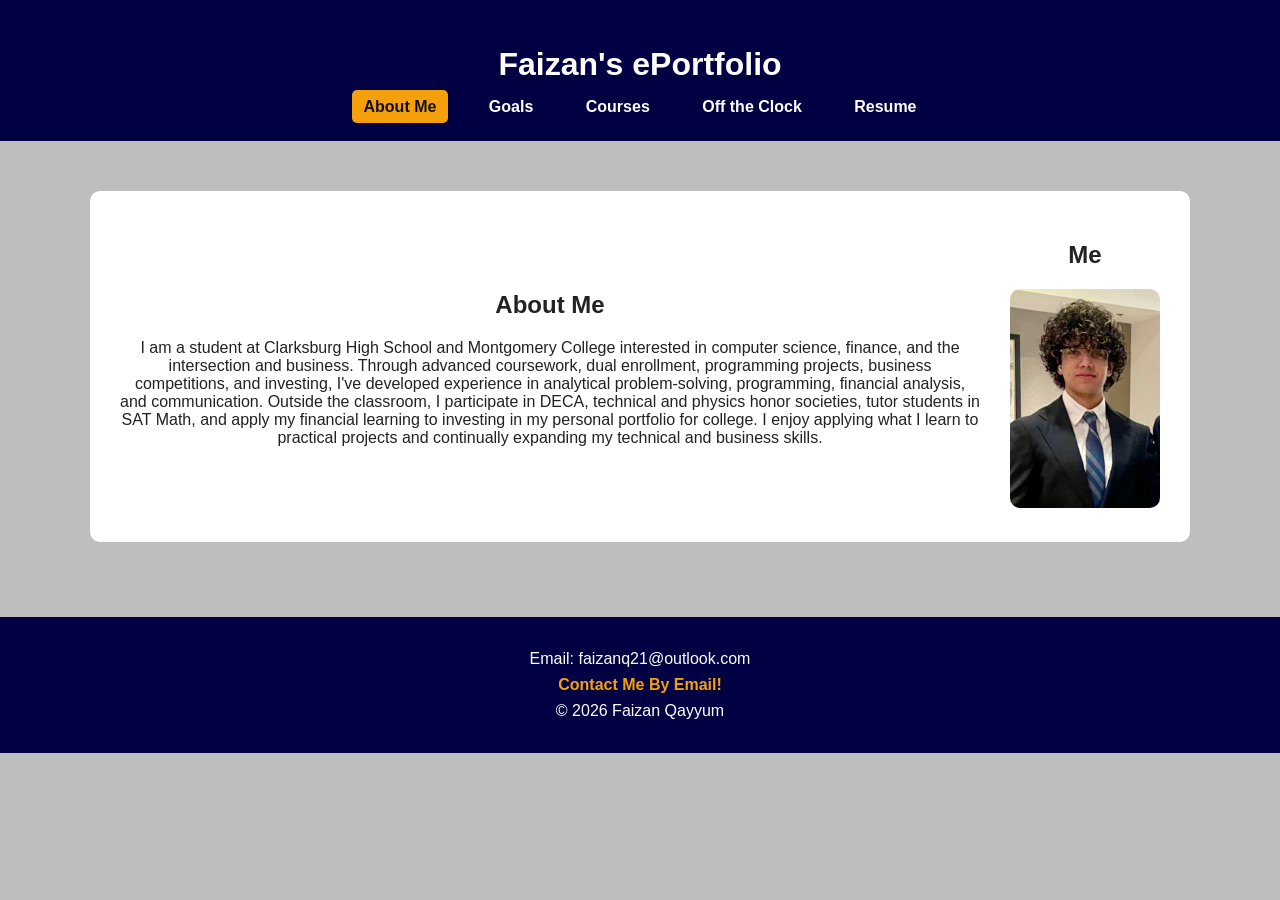
<file: index.html>
<!DOCTYPE html>
<html lang = "en">
    <head>
        <meta charset = "UTF-8">
        <link rel = "stylesheet" href = "css/style.css">
        <title>Faizan's ePortfolio</title>
    </head>
    <body>
        <header>
            <h1>Faizan's ePortfolio</h1>
            <nav>
                <li><a class = "active" href = "index.html" target="_self" title="About Me">About Me</a></li>
                <li><a href = "goals.html" target="_self" title="Goals">Goals</a></li>
                <li><a href = "courses.html" target="_self" title="Courses">Courses</a></li>
                <li><a href = "offclock.html" target="_self" title="Off the Clock">Off the Clock</a></li>
                <li><a href = "QayyumFaizanResume.pdf" target="_self" title="Resume">Resume</a></li>
            </nav>
        </header>

        <main>
            <section class = "bio">
                <div class = "bio_text">
                    <h2>About Me</h2>

                    <p>I am a student at Clarksburg High School and Montgomery College 
                        interested in computer science, finance, and the intersection and 
                        business. Through advanced coursework, dual enrollment, programming 
                        projects, business competitions, and investing, I've developed experience 
                        in analytical problem-solving, programming, financial analysis, and 
                        communication. Outside the classroom, I participate in DECA, 
                        technical and physics honor societies, tutor students in SAT Math,
                         and apply my financial learning to investing in my personal 
                         portfolio for college. I enjoy applying what I learn to practical
                          projects and continually expanding my technical and business skills.
                    </p>

                </div>
                <div class = "bio_image">
                    <h2>Me</h2>

                    <img src = "images/Faizan_headshot.jpg" alt = "Photo of me" width = "150px">
                </div>
            </section>

            </section>
        </main>

        <footer>
            <p>Email: faizanq21@outlook.com</p>
            <p>
                <a href = "mailto:faizanq21@outlook.com">
                    Contact Me By Email!
                </a>
            </p>
            <p>© 2026 Faizan Qayyum</p>
        </footer>
    </body>
</html>
</file>
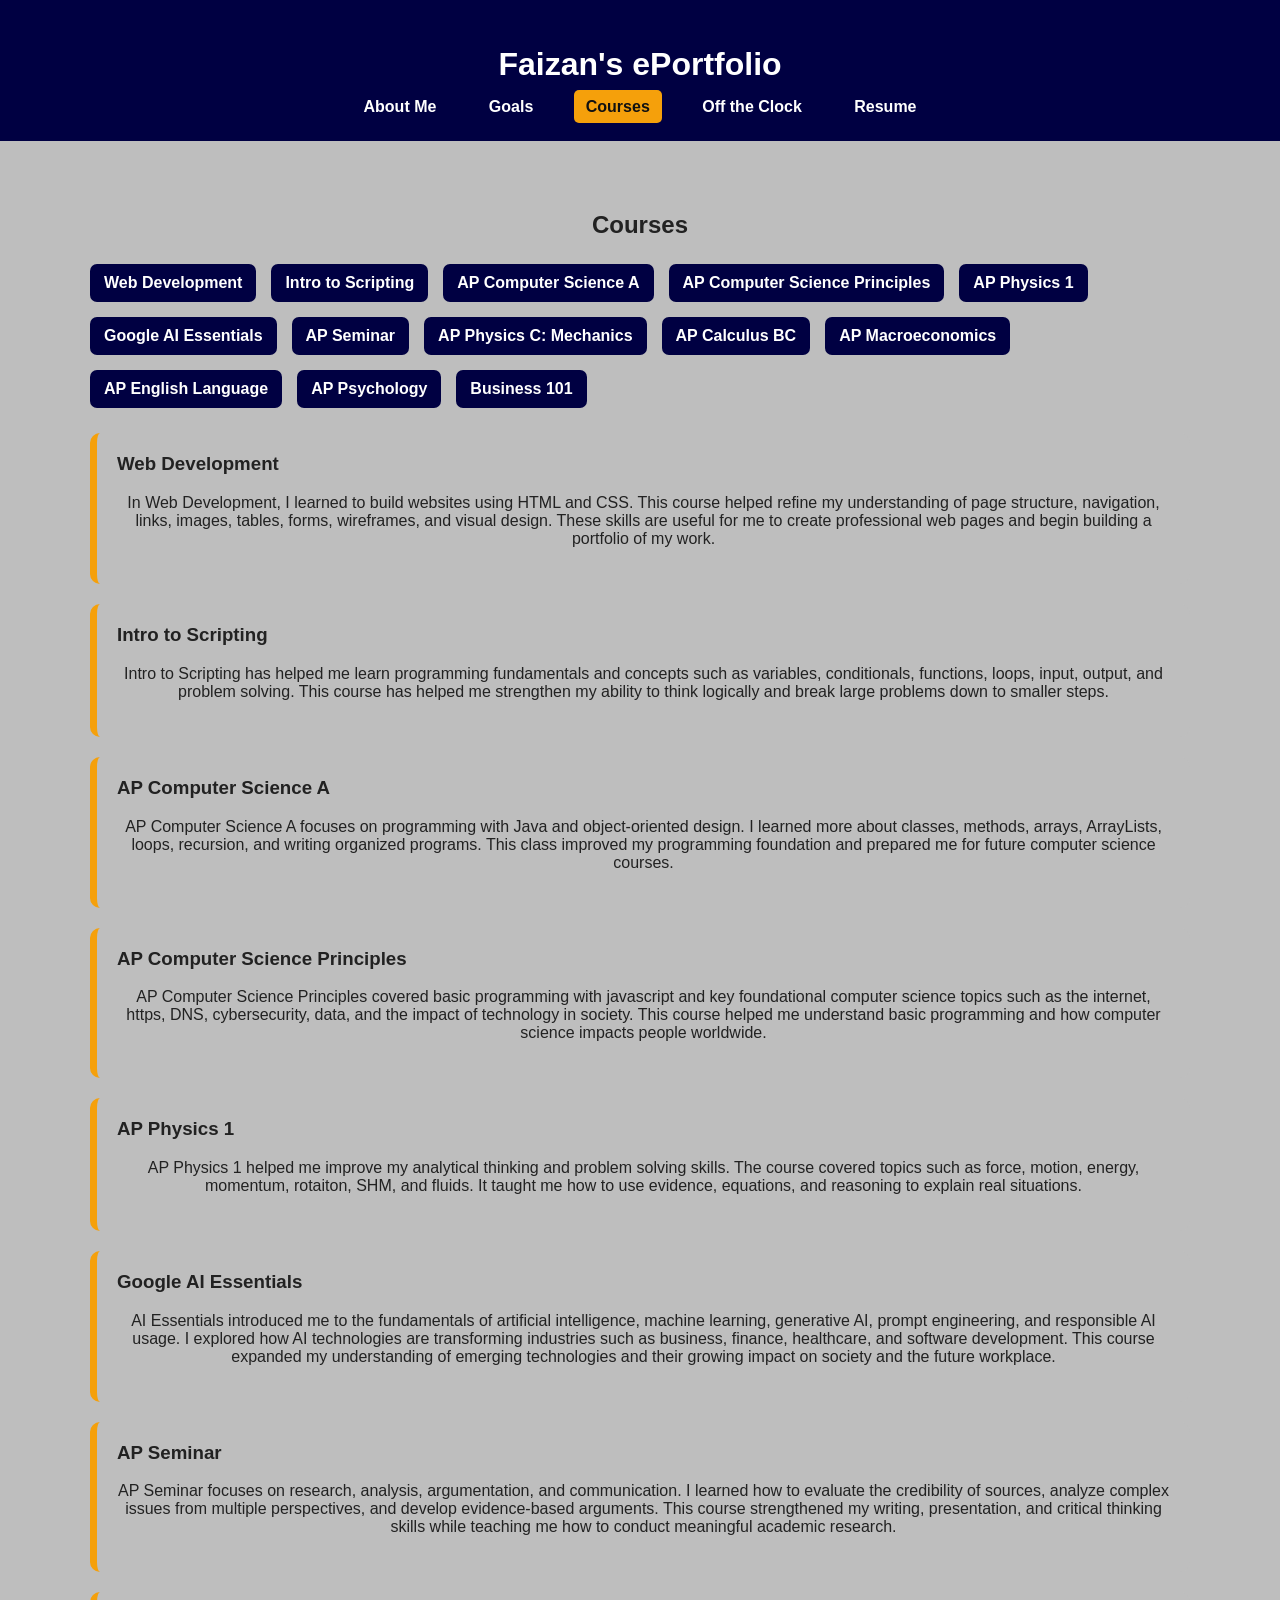
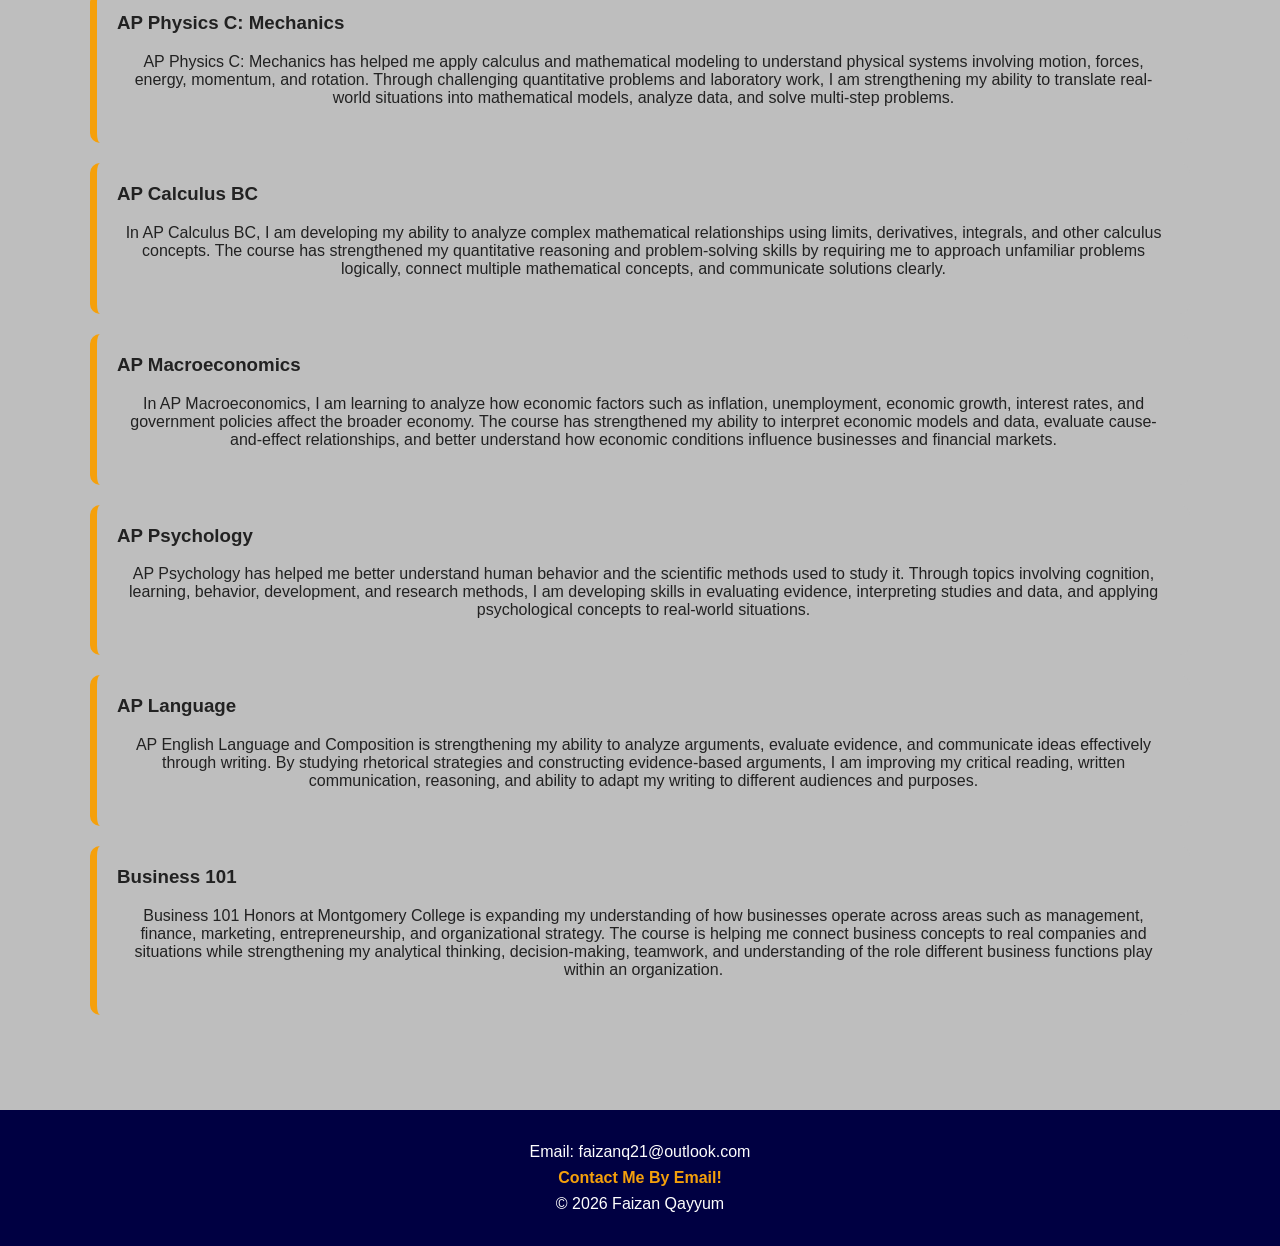
<file: courses.html>
<!DOCTYPE html>
<html lang = "en">
    <head>
        <meta charset = "UTF-8">
        <link rel = "stylesheet" href = "css/style.css">
        <title>Faizan's ePortfolio</title>
    </head>
    <body>
        <header>
            <h1>Faizan's ePortfolio</h1>
            <nav>
                <li><a href = "index.html" target="_self" title="About Me">About Me</a></li>
                <li><a href = "goals.html" target="_self" title="Goals">Goals</a></li>
                <li><a class = "active" href = "courses.html" target="_self" title="Courses">Courses</a></li>
                <li><a href = "offclock.html" target="_self" title="Off the Clock">Off the Clock</a></li>
                <li><a href = "QayyumFaizanResume.pdf" target="_self" title="Resume">Resume</a></li>
            </nav>
        </header>

        <main>
            <section class = "page_content">
                <h2>Courses</h2>

                <div class = "anchors">
                    <a href = "#webdev">Web Development</a>
                    <a href = "#scripting">Intro to Scripting</a>
                    <a href = "#CSA">AP Computer Science A</a>
                    <a href = "#CSP">AP Computer Science Principles</a>
                    <a href = "#Physics">AP Physics 1</a>
                    <a href = "#AIEssentials">Google AI Essentials</a>
                    <a href = "#Seminar">AP Seminar</a>
                    <a href = "#Mechanics">AP Physics C: Mechanics</a>
                    <a href = "#Calc">AP Calculus BC</a>
                    <a href = "#Macro">AP Macroeconomics</a>
                    <a href = "#Lang">AP English Language</a>
                    <a href = "#Psych">AP Psychology</a>
                    <a href = "#bsad">Business 101</a>
                </div>

                <section id = "webdev" class = "course">
                    <h3>Web Development</h3>

                    <p>In Web Development, I learned to build websites using HTML 
                        and CSS. This course helped refine my understanding of page 
                        structure, navigation, links, images, tables, forms, 
                        wireframes, and visual design. These skills are useful for 
                        me to create professional web pages and begin building a 
                        portfolio of my work.
                    </p>
                </section>

                <section id = "scripting" class = "course">
                    <h3>Intro to Scripting</h3>

                    <p>Intro to Scripting has helped me learn programming fundamentals 
                        and concepts such as variables, conditionals, functions, loops,
                        input, output, and problem solving. This course has helped me 
                        strengthen my ability to think logically and break large problems
                        down to smaller steps.
                    </p>
                </section>

                <section id = "CSA" class = "course">
                    <h3>AP Computer Science A</h3>

                    <p>AP Computer Science A focuses on programming with Java and object-oriented
                        design. I learned more about classes, methods, arrays, ArrayLists, loops, 
                        recursion, and writing organized programs. This class improved my programming
                        foundation and prepared me for future computer science courses.
                    </p>
                </section>

                <section id = "CSP" class = "course">
                    <h3>AP Computer Science Principles</h3>

                    <p>AP Computer Science Principles covered basic programming with javascript 
                        and key foundational computer science topics such as the internet, https,
                        DNS, cybersecurity, data, and the impact of technology in society. This
                        course helped me understand basic programming and how computer science 
                        impacts people worldwide. 
                    </p>
                </section>

                <section id = "Physics" class = "course">
                    <h3>AP Physics 1</h3>

                    <p>AP Physics 1 helped me improve my analytical thinking and problem solving skills.
                        The course covered topics such as force, motion, energy, momentum, rotaiton, 
                        SHM, and fluids. It taught me how to use evidence, equations, and reasoning to 
                        explain real situations.
                    </p>
                </section>

                <section id = "AIEssentials" class = "course">
                    <h3>Google AI Essentials</h3>

                    <p>AI Essentials introduced me to the fundamentals of artificial intelligence, 
                        machine learning, generative AI, prompt engineering, and responsible AI usage. 
                        I explored how AI technologies are transforming industries such as business, 
                        finance, healthcare, and software development. This course expanded my 
                        understanding of emerging technologies and their growing impact on society 
                        and the future workplace.
                    </p>
                </section>

                <section id = "Seminar" class = "course">
                    <h3>AP Seminar</h3>

                    <p>AP Seminar focuses on research, analysis, argumentation, and communication. 
                        I learned how to evaluate the credibility of sources, analyze complex 
                        issues from multiple perspectives, and develop evidence-based arguments. 
                        This course strengthened my writing, presentation, and critical thinking
                         skills while teaching me how to conduct meaningful academic research.
                    </p>
                </section>

                <section id = "Mechanics" class = "course">
                    <h3>AP Physics C: Mechanics</h3>

                    <p>AP Physics C: Mechanics has helped me apply calculus and mathematical 
                        modeling to understand physical systems involving motion, forces, 
                        energy, momentum, and rotation. Through challenging quantitative 
                        problems and laboratory work, I am strengthening my ability to translate
                         real-world situations into mathematical models, analyze data, and 
                         solve multi-step problems.
                    </p>
                </section>

                <section id = "Calc" class = "course">
                    <h3>AP Calculus BC</h3>

                    <p>In AP Calculus BC, I am developing my ability to analyze complex 
                        mathematical relationships using limits, derivatives, integrals,
                         and other calculus concepts. The course has strengthened my 
                         quantitative reasoning and problem-solving skills by requiring me 
                         to approach unfamiliar problems logically, connect multiple 
                         mathematical concepts, and communicate solutions clearly.
                    </p>
                </section>

                <section id = "Macro" class = "course">
                    <h3>AP Macroeconomics</h3>

                    <p>In AP Macroeconomics, I am learning to analyze how economic factors 
                        such as inflation, unemployment, economic growth, interest rates, 
                        and government policies affect the broader economy. The course 
                        has strengthened my ability to interpret economic models and data,
                         evaluate cause-and-effect relationships, and better understand
                          how economic conditions influence businesses and financial markets.
                    </p>
                </section>

                <section id = "Psych" class = "course">
                    <h3>AP Psychology</h3>

                    <p>AP Psychology has helped me better understand human behavior 
                        and the scientific methods used to study it. Through topics
                         involving cognition, learning, behavior, development, 
                         and research methods, I am developing skills in evaluating evidence,
                          interpreting studies and data, and applying psychological 
                          concepts to real-world situations.
                    </p>
                </section>

                <section id = "Lang" class = "course">
                    <h3>AP Language</h3>

                    <p>AP English Language and Composition is strengthening my ability 
                        to analyze arguments, evaluate evidence, and communicate ideas
                         effectively through writing. By studying rhetorical strategies
                          and constructing evidence-based arguments, I am improving my 
                          critical reading, written communication, reasoning, and 
                          ability to adapt my writing to different audiences and purposes.
                    </p>
                </section>

                <section id = "bsad" class = "course">
                    <h3>Business 101</h3>

                    <p>Business 101 Honors at Montgomery College is expanding my understanding
                         of how businesses operate across areas such as management, finance,
                          marketing, entrepreneurship, and organizational strategy. The course
                           is helping me connect business concepts to real companies and
                            situations while strengthening my analytical thinking,
                             decision-making, teamwork, and understanding of the role different
                              business functions play within an organization.
                    </p>
                </section>
            </section>
        </main>

        <footer>
            <p>Email: faizanq21@outlook.com</p>
            <p>
                <a href = "mailto:faizanq21@outlook.com">
                    Contact Me By Email!
                </a>
            </p>
            <p>© 2026 Faizan Qayyum</p>
        </footer>
    </body>
</html>
</file>
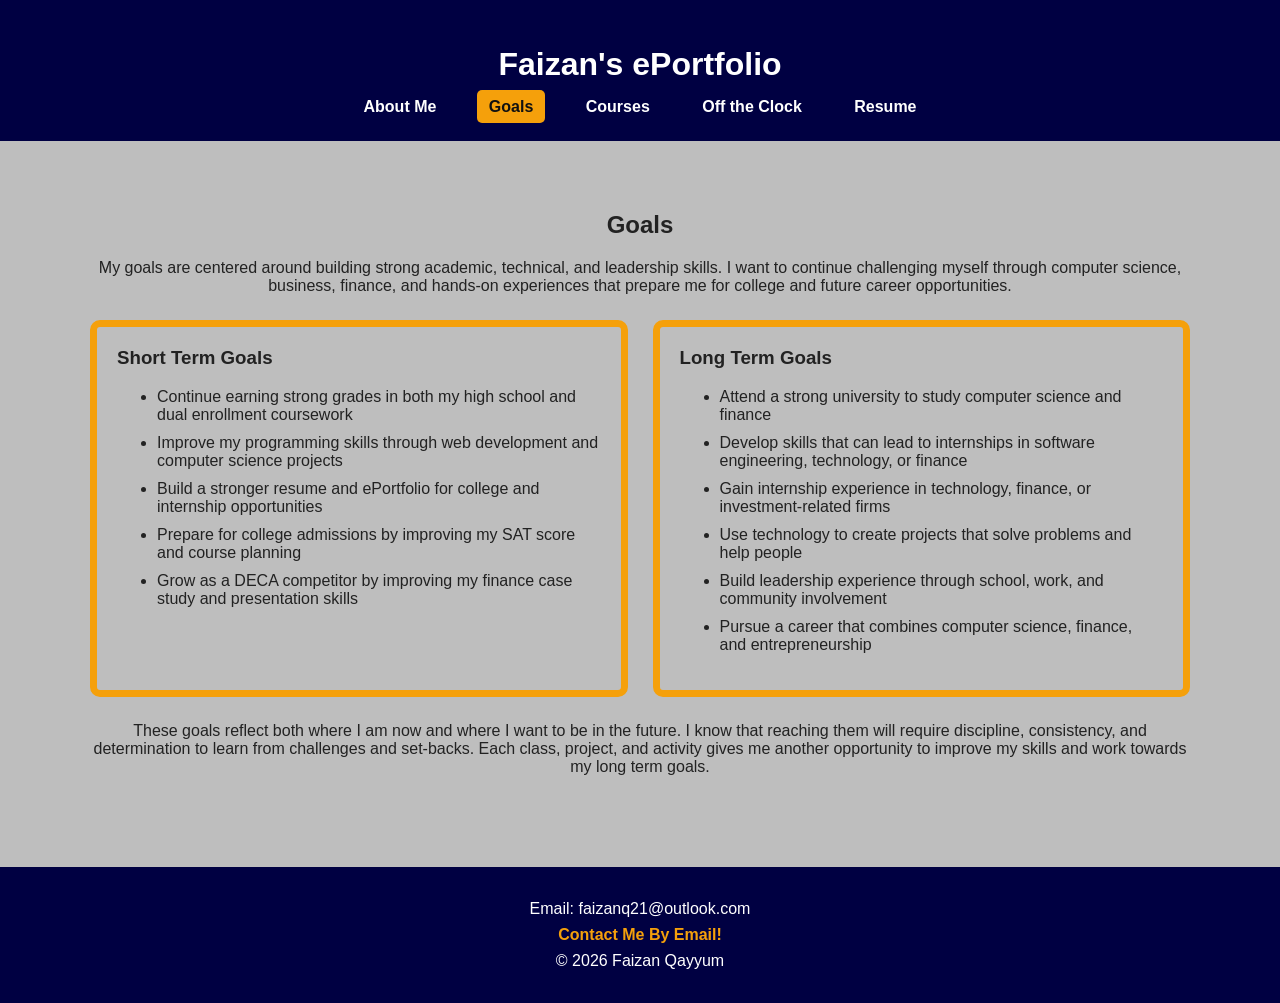
<file: goals.html>
<!DOCTYPE html>
<html lang = "en">
    <head>
        <meta charset = "UTF-8">
        <link rel = "stylesheet" href = "css/style.css">
        <title>Faizan's ePortfolio</title>
    </head>
    <body>
        <header>
            <h1>Faizan's ePortfolio</h1>
            <nav>
                <li><a href = "index.html" target="_self" title="About Me">About Me</a></li>
                <li><a class = "active" href = "goals.html" target="_self" title="Goals">Goals</a></li>
                <li><a href = "courses.html" target="_self" title="Courses">Courses</a></li>
                <li><a href = "offclock.html" target="_self" title="Off the Clock">Off the Clock</a></li>
                <li><a href = "QayyumFaizanResume.pdf" target="_self" title="Resume">Resume</a></li>
            </nav>
        </header>

        <main>
            <section class = "page_content">
                <h2>Goals</h2>

                <p>
                    My goals are centered around building strong academic, technical, 
                    and leadership skills. I want to continue challenging myself 
                    through computer science, business, finance, and hands-on 
                    experiences that prepare me for college and future career 
                    opportunities.
                </p>

                <div class = "cols">
                    <div class = "col">
                        <h3>Short Term Goals</h3>
                        <ul>
                            <li>Continue earning strong grades in both my high school 
                                and dual enrollment coursework
                            </li>
                            <li>Improve my programming skills through web development 
                                and computer science projects
                            </li>
                            <li>Build a stronger resume and ePortfolio for college and
                                internship opportunities
                            </li>
                            <li>Prepare for college admissions by improving my SAT score
                                and course planning
                            </li>
                            <li>Grow as a DECA competitor by improving my finance case 
                                study and presentation skills
                            </li>
                        </ul>
                    </div>

                    <div class = "col">
                        <h3>Long Term Goals</h3>
                        <ul>
                            <li>Attend a strong university to study computer science and finance</li>
                            <li>Develop skills that can lead to internships in software
                                engineering, technology, or finance
                            </li>
                            <li>Gain internship experience in technology, finance, or investment-related 
                                firms
                            </li>
                            <li>Use technology to create projects that solve problems and 
                                help people
                            </li>
                            <li>Build leadership experience through school, work, and community
                                involvement
                            </li>
                            <li>Pursue a career that combines computer science, finance, 
                                and entrepreneurship
                            </li>
                        </ul>
                    </div>
                </div>
                <p>
                    These goals reflect both where I am now and where I want to be in 
                    the future. I know that reaching them will require discipline, 
                    consistency, and determination to learn from challenges and set-backs.
                    Each class, project, and activity gives me another opportunity to 
                    improve my skills and work towards my long term goals.
                </p>
            </section>
        </main>

        <footer>
            <p>Email: faizanq21@outlook.com</p>
            <p>
                <a href = "mailto:faizanq21@outlook.com">
                    Contact Me By Email!
                </a>
            </p>
            <p>© 2026 Faizan Qayyum</p>
        </footer>
    </body>
</html>
</file>
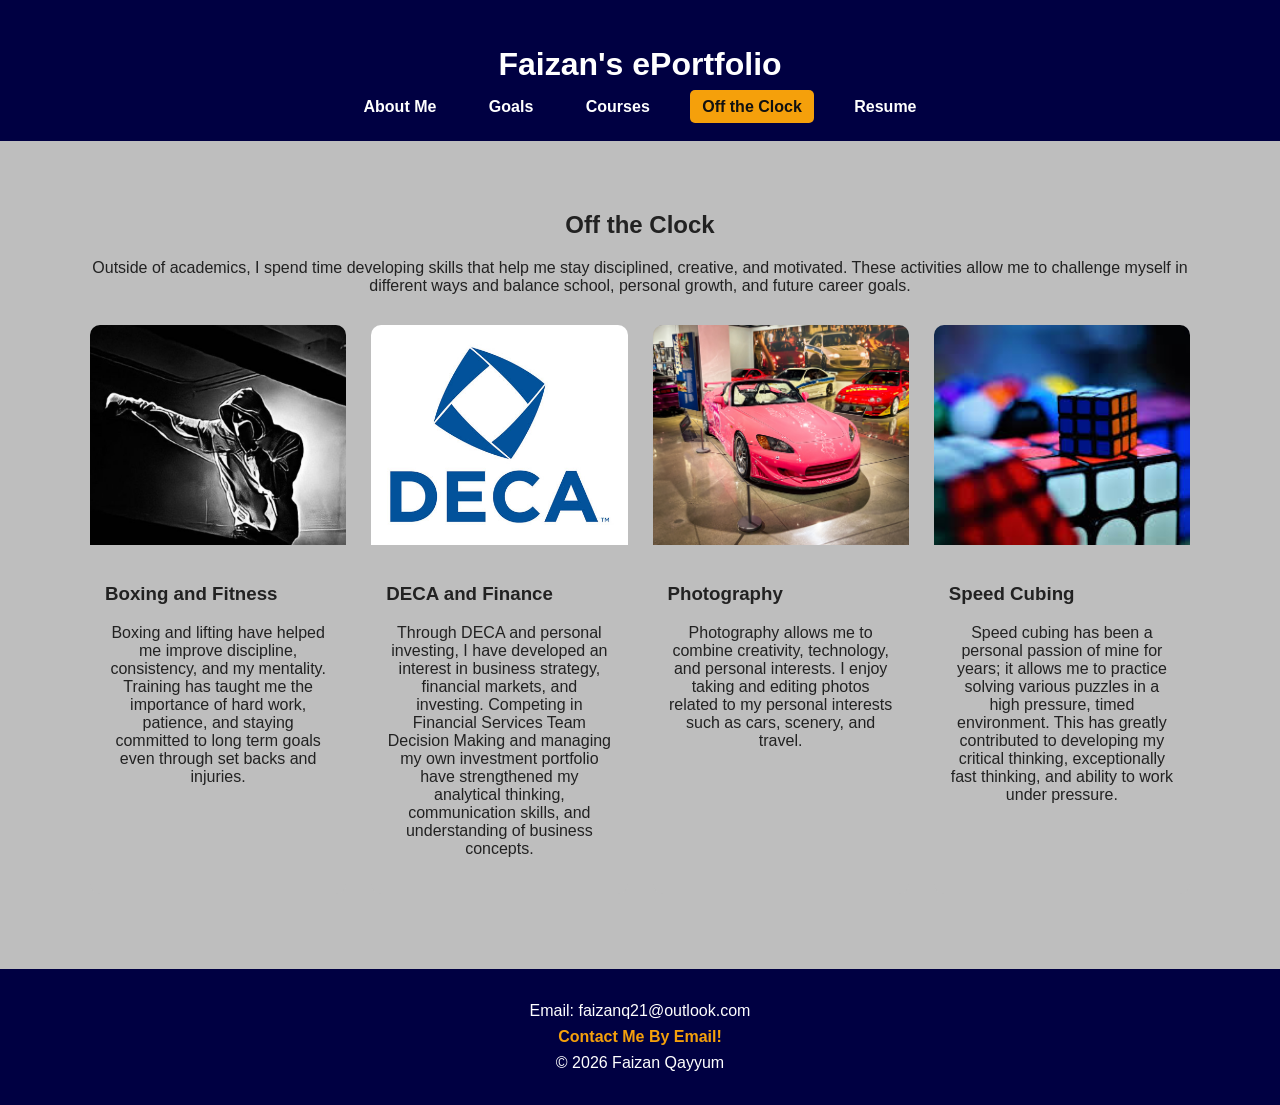
<file: offclock.html>
<!DOCTYPE html>
<html lang = "en">
    <head>
        <meta charset = "UTF-8">
        <link rel = "stylesheet" href = "css/style.css">
        <title>Faizan's ePortfolio</title>
    </head>
    <body>
        <header>
            <h1>Faizan's ePortfolio</h1>
            <nav>
                <li><a href = "index.html" target="_self" title="About Me">About Me</a></li>
                <li><a href = "goals.html" target="_self" title="Goals">Goals</a></li>
                <li><a href = "courses.html" target="_self" title="Courses">Courses</a></li>
                <li><a class = "active" href = "offclock.html" target="_self" title="Off the Clock">Off the Clock</a></li>
                <li><a href = "QayyumFaizanResume.pdf" target="_self" title="Resume">Resume</a></li>
            </nav>
        </header>

        <main>
            <section class = "page_content">
                <h2>Off the Clock</h2>

                <p>Outside of academics, I spend time developing skills that help me 
                    stay disciplined, creative, and motivated. These activities allow me to 
                    challenge myself in different ways and balance school, personal growth,
                    and future career goals. 
                </p>
                <div class = "interest_grid">
                    <div class = "interest">
                        <img src = "images/boxing.jpg" alt = "Photo Shadow Boxing" id = "boxing">
                        <h3>Boxing and Fitness</h3>

                        <p>Boxing and lifting have helped me improve discipline, consistency, 
                            and my mentality. Training has taught me the importance of hard work,
                            patience, and staying committed to long term goals even through
                            set backs and injuries.
                        </p>
                    </div>

                    <div class = "interest">
                        <img src = "images/deca.jpeg" alt = "DECA Logo">
                        <h3>DECA and Finance</h3>
                        
                        <p>Through DECA and personal investing, I have developed an interest 
                            in business strategy, financial markets, and investing. Competing 
                            in Financial Services Team Decision Making and managing my own 
                            investment portfolio have strengthened my analytical thinking, 
                            communication skills, and understanding of business concepts.
                        </p>
                    </div>

                    <div class = "interest">
                        <img src = "images/carPhoto.JPG" alt = "Personal Car Photography">
                        <h3>Photography</h3>
                        
                        <p>Photography allows me to combine creativity, technology, and personal interests.
                            I enjoy taking and editing photos related to my personal interests such as 
                            cars, scenery, and travel. 
                        </p>
                    </div>

                    <div class = "interest">
                        <img src = "images/cubing.jpeg" alt = "Speed Cubes">
                        <h3>Speed Cubing</h3>
                        
                        <p>Speed cubing has been a personal passion of mine for years; it allows me to 
                            practice solving various puzzles in a high pressure, timed environment. 
                            This has greatly contributed to developing my critical thinking, exceptionally
                            fast thinking, and ability to work under pressure.
                        </p>
                    </div>
                </div>
            </section>
        </main>

        <footer>
            <p>Email: faizanq21@outlook.com</p>
            <p>
                <a href = "mailto:faizanq21@outlook.com">
                    Contact Me By Email!
                </a>
            </p>
            <p>© 2026 Faizan Qayyum</p>
        </footer>
    </body>
</html>
</file>
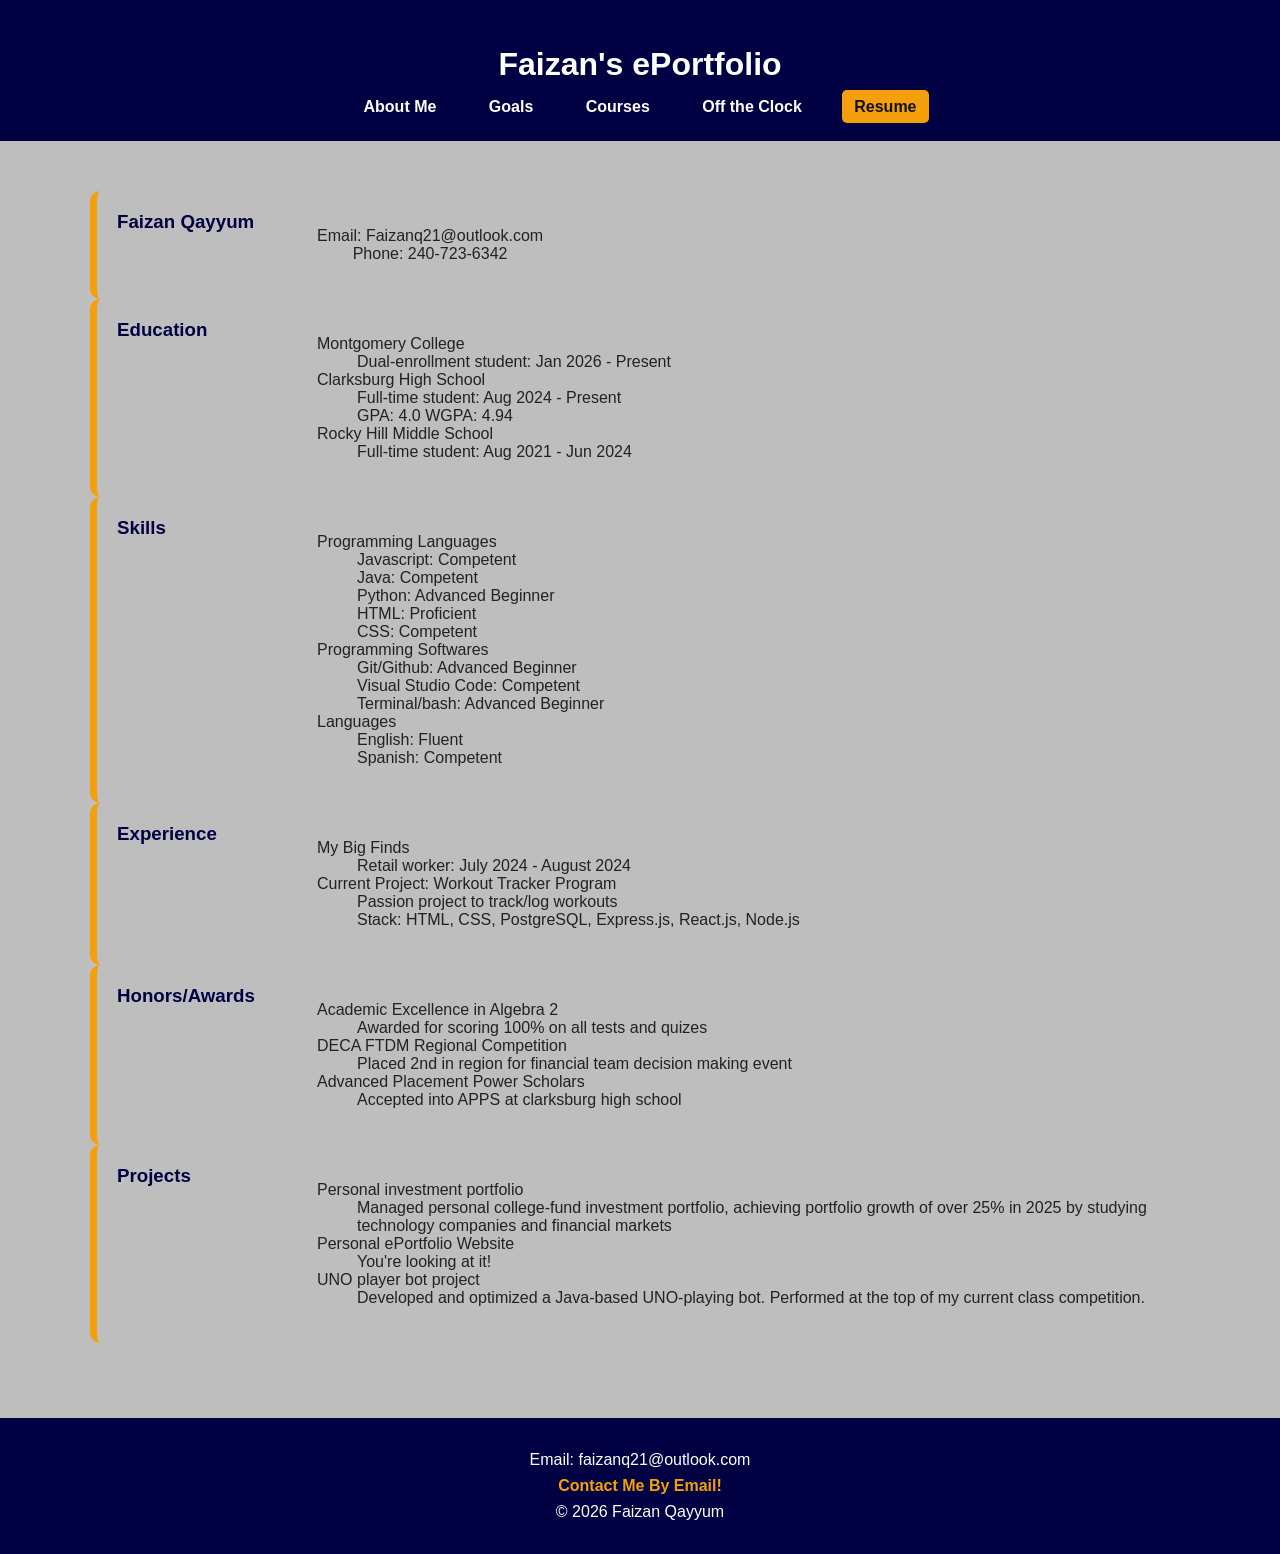
<file: resume.html>
<!DOCTYPE html>
<html lang = "en">
    <head>
        <meta charset = "UTF-8">
        <link rel = "stylesheet" href = "css/style.css">
        <title>Faizan's ePortfolio</title>
    </head>
    <body>
        <header>
            <h1>Faizan's ePortfolio</h1>
            <nav>
                <li><a href = "index.html" target="_self" title="About Me">About Me</a></li>
                <li><a href = "goals.html" target="_self" title="Goals">Goals</a></li>
                <li><a href = "courses.html" target="_self" title="Courses">Courses</a></li>
                <li><a href = "offclock.html" target="_self" title="Off the Clock">Off the Clock</a></li>
                <li><a class = "active" href = "resume.html" target="_self" title="Resume">Resume</a></li>
            </nav>
        </header>

        <main>
            <section class = "page_content">
                <div class = "cards">
                    <div class = "card">
                        <h3>Faizan Qayyum</h3>

                        <p>Email: Faizanq21@outlook.com<br> 
                            Phone: 240-723-6342
                        </p>
                    </div>

                    <div class = "card">
                        <h3>Education</h3>

                        <dl>
                            <dt>Montgomery College</dt>
                            <dd>Dual-enrollment student: Jan 2026 - Present</dd>
                            <dt>Clarksburg High School</dt>
                            <dd>Full-time student: Aug 2024 - Present <br>
                                GPA: 4.0 WGPA: 4.94</dd>
                            <dt>Rocky Hill Middle School</dt>
                            <dd>Full-time student: Aug 2021 - Jun 2024</dd>
                        </dl>
                    </div>

                    <div class = "card">
                        <h3>Skills</h3>

                        <dl>
                            <dt>Programming Languages</dt>
                            <dd>Javascript: Competent<br>
                                Java: Competent<br>
                                Python: Advanced Beginner<br>
                                HTML: Proficient<br>
                                CSS: Competent
                            </dd>
                            <dt>Programming Softwares</dt>
                            <dd>Git/Github: Advanced Beginner<br>
                            Visual Studio Code: Competent<br>
                            Terminal/bash: Advanced Beginner
                            </dd>
                            <dt>Languages</dt>
                            <dd>English: Fluent<br>
                                Spanish: Competent
                            </dd>
                        </dl>
                    </div>

                    <div class = "card">
                        <h3>Experience</h3>

                        <dl>
                            <dt>My Big Finds</dt>
                            <dd><span id = "job-title">Retail worker</span>: July 2024 - August 2024</dd>
                            <dt>Current Project: Workout Tracker Program</dt>
                            <dd>Passion project to track/log workouts<br>
                                Stack: HTML, CSS, PostgreSQL, Express.js, React.js, Node.js
                            </dd>
                        </dl>
                    </div>

                    <div class = "card">
                        <h3>Honors/Awards</h3>

                        <dl>
                            <dt>Academic Excellence in Algebra 2</dt>
                            <dd>Awarded for scoring 100% on all tests and quizes</dd>
                            <dt>DECA FTDM Regional Competition</dt>
                            <dd>Placed 2nd in region for financial team decision making event</dd>
                            <dt>Advanced Placement Power Scholars</dt>
                            <dd>Accepted into APPS at clarksburg high school</dd>
                        </dl>
                    </div>

                    <div class = "card">
                        <h3>Projects</h3>

                        <dl>
                            <dt>Personal investment portfolio</dt>
                            <dd>Managed personal college-fund investment portfolio, achieving 
                                portfolio growth of over 25% in 2025 by studying technology 
                                companies and financial markets</dd>
                            <dt>Personal ePortfolio Website</dt>
                            <dd>You're looking at it!</dd>
                            <dt>UNO player bot project</dt>
                            <dd>Developed and optimized a Java-based UNO-playing bot. Performed 
                                at the top of my current class competition.
                            </dd>
                        </dl>
                    </div>
                </div>
            </section>
        </main>

        <footer>
            <p>Email: faizanq21@outlook.com</p>
            <p>
                <a href = "mailto:faizanq21@outlook.com">
                    Contact Me By Email!
                </a>
            </p>
            <p>© 2026 Faizan Qayyum</p>
        </footer>
    </body>
</html>
</file>
<file: css/style.css>
body {
    margin: 0;
    font-family: Verdana, Geneva, Tahoma, sans-serif;
    background-color: #BEBEBE;
    color: #222;
    display: flex;
    flex-direction: column;
    min-height: max-content;
}

header {
    background-color: #000042;
    color: white;
    padding: 25px;
    text-align: center;
}

header h1 {
    margin-bottom: 15px;
}

nav ul {
    list-style-type: none;
    margin: 0;
    padding: 0;
}

nav a {
    color: white;
    text-decoration: none;
    font-weight: bold;
    padding: 8px 12px;
}

nav a:hover {
    background-color: #F5A00B;
    color: #111;
    border-radius: 5px;
}

nav a.active {
    background-color: #F5A00B;
    color:#111;
    border-radius: 5px;
}

nav li {
    display: inline-block;
    margin: 0 12px;
}

footer {
    background-color: #000042;
    text-align: center;
    color: white;
    padding: 25px;
    margin-top: 75px;
}

footer p {
    margin: 8px 0;
}

footer a {
    color:#F5A00B;
    text-decoration: none;
    font-weight: bold;
}

footer a:hover {
    text-decoration: underline;
}

main {
    max-width: 1100px;
    margin: 50px auto 0 auto;
    padding: 0 20px;
}

.bio {
    display: flex;
    gap: 30px;
    align-items: center;
    background-color: white;
    padding: 30px;
    border-radius: 10px;
}

.bio_text {
    flex: 2;
}

.bio_image {
    text-align: center;
}

.bio_image img {
    border-radius: 10px;
}

.page_body {
    background-color: white;
    padding: 30px;
    border-radius: 10px;
}

.cols {
    display: flex;
    gap: 25px;
    margin: 25px 0;
}

.col {
    flex: 1;
    background-color: #BEBEBE;
    padding: 20px;
    border-radius: 10px;
    border: 7px solid #F5A00B;
}

.col h3 {
    margin-top: 0;
}

.col li {
    margin-bottom: 10px;
}

h2 {
    text-align: center;
}

p {
    text-align: center;
}

.anchors {
    margin: 25px 0;
    display: flex;
    gap: 15px;
    flex-wrap: wrap;
}

.anchors a {
    background-color: #000042;
    color: white;
    text-decoration: none;
    padding: 10px 14px;
    border-radius: 7px;
    font-weight: bold;
}

.anchors a:hover {
    background-color: #F5A00B;
    color: #111;
}

.course {
    background-color: #BEBEBE;
    margin: 20px 0;
    padding: 20px;
    border-radius: 10px;
    border-left: 7px solid #F5A00B;
}

.course h3 {
    margin-top: 0;
}

.interest_grid {
    display: flex;
    gap: 25px;
    margin-top: 30px;
}

.interest {
    flex: 1;
    background-color: #BEBEBE;
    border-radius: 10px;
    overflow: hidden;
    padding-bottom: 20px;
}

.interest img {
    width: 100%;
    height: 220px;
    object-fit: cover;
}

.interest h3 {
    padding: 15px 15px 0 15px;
}

.interest p {
    padding: 0 15px;
}

#boxing {
    object-position: center top;
}

.cards {
    display: flex;
    flex-direction: column;
}

.card {
    display: flex;
    gap: 50px;
    background-color: #BEBEBE;
    padding: 20px;
    border-left: 7px solid #F5A00B;
    border-radius: 10px;
    align-items: flex-start;
}

.card h3 {
    min-width: 150px;
    margin-top: 0;
    color:#000042;
}

.card dl {
    flex: 1;
}
</file>
